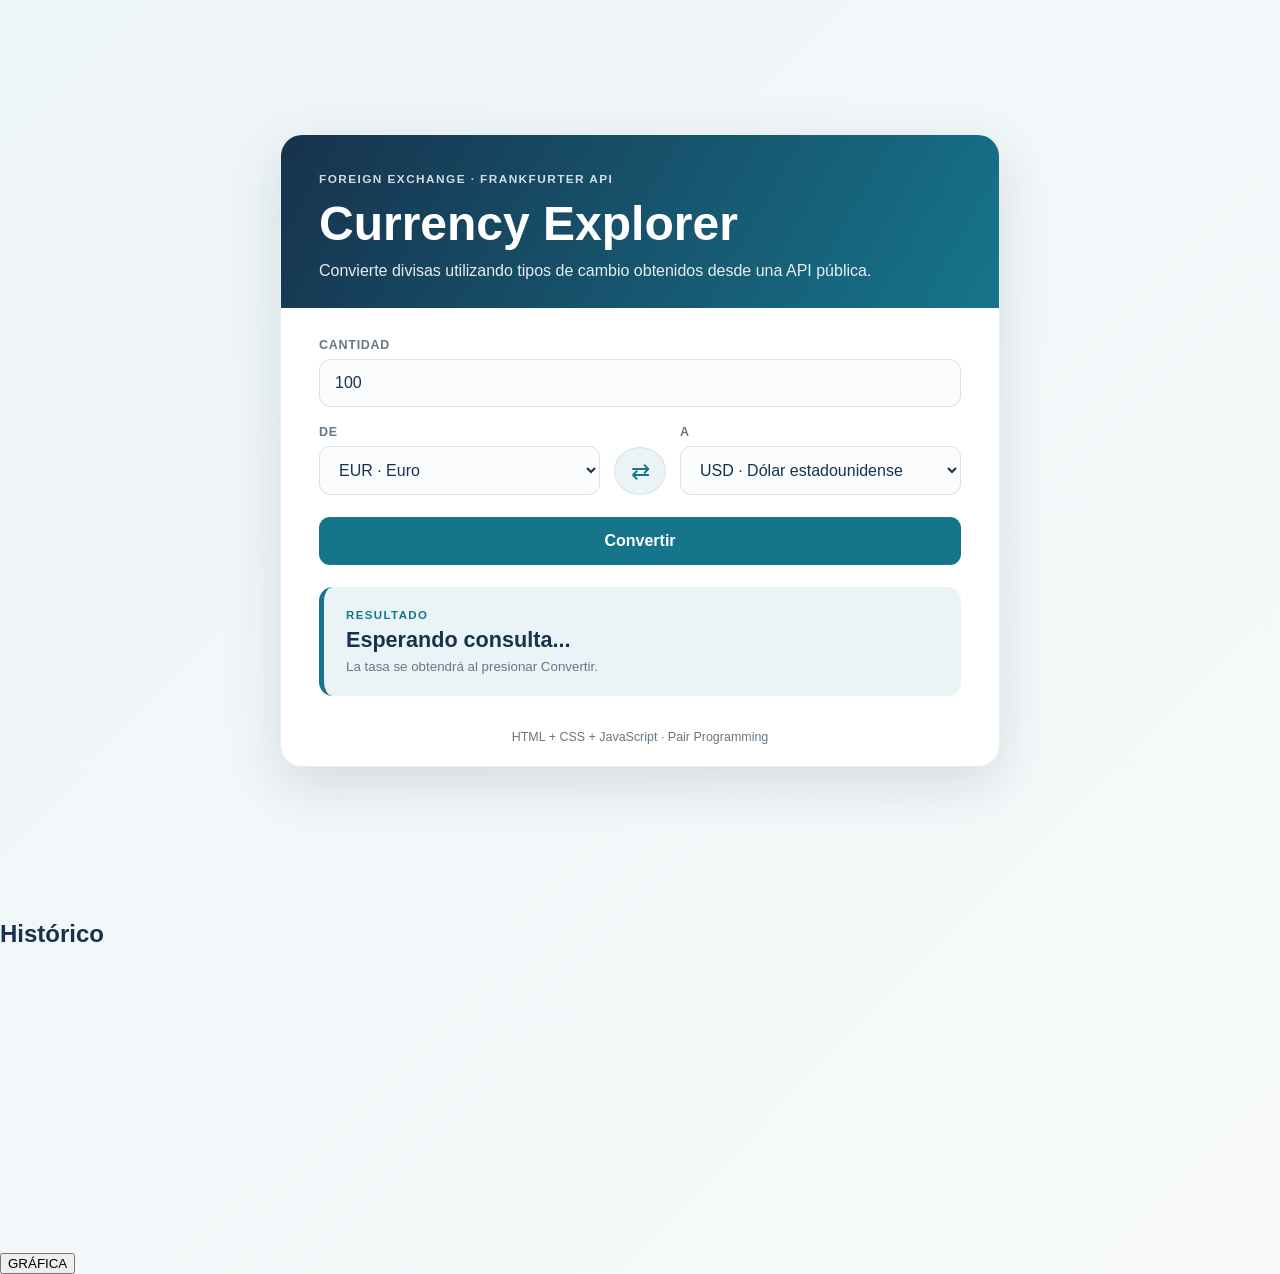
<file: index.html>
<!DOCTYPE html>
<html lang="es">
<head>
  <meta charset="UTF-8">
  <meta name="viewport" content="width=device-width, initial-scale=1.0">
  <title>Currency Explorer</title>
  <link rel="stylesheet" href="css/styles.css">
</head>
<body>
  <main class="app-shell">
    <section class="converter-card" aria-labelledby="app-title">
      <header class="hero">
        <span class="eyebrow">FOREIGN EXCHANGE · FRANKFURTER API</span>
        <h1 id="app-title">Currency Explorer</h1>
        <p>Convierte divisas utilizando tipos de cambio obtenidos desde una API pública.</p>
      </header>

      <section class="panel">
        <div class="field field-full">
          <label for="cantidad">Cantidad</label>
          <input type="number" id="cantidad" value="100" min="0" step="any">
        </div>

        <div class="currency-grid">
          <div class="field">
            <label for="origen">De</label>
            <select id="origen">
              <option value="EUR" selected>EUR · Euro</option>
              <option value="USD">USD · Dólar estadounidense</option>
              <option value="MXN">MXN · Peso mexicano</option>
              <option value="GBP">GBP · Libra esterlina</option>
              <option value="JPY">JPY · Yen japonés</option>
            </select>
          </div>

          <button id="intercambiar" class="swap" type="button" aria-label="Intercambiar monedas" title="Intercambiar monedas">⇄</button>

          <div class="field">
            <label for="destino">A</label>
            <select id="destino">
              <option value="USD" selected>USD · Dólar estadounidense</option>
              <option value="EUR">EUR · Euro</option>
              <option value="MXN">MXN · Peso mexicano</option>
              <option value="GBP">GBP · Libra esterlina</option>
              <option value="JPY">JPY · Yen japonés</option>
            </select>
          </div>
        </div>

        <button id="convertir" class="primary" type="button">Convertir</button>

        <section id="resultado" class="result" aria-live="polite">
          <span class="result-label">RESULTADO</span>
          <strong id="resultadoTexto">Esperando consulta...</strong>
          <small id="detalleTasa">La tasa se obtendrá al presionar Convertir.</small>
        </section>
      </section>

      <footer class="footer-note">HTML + CSS + JavaScript · Pair Programming</footer>
    </section>
  </main>
  <section>
  <h2>Histórico</h2>
  <button id="verHistorico">GRÁFICA</button>
  <canvas id="grafica" width="600" height="300"></canvas>
</section>
  <script src="js/code.js"></script>
</body>
</html>
</file>
<file: css/styles.css>
:root {
  --ink:#17324d; --teal:#16758b; --teal-dark:#10586a; --soft:#eaf4f7;
  --paper:#ffffff; --muted:#667785; --line:#d7e2e8; --warn:#fff4e5;
}
*{box-sizing:border-box}
body{margin:0;font-family:Calibri,Arial,sans-serif;color:var(--ink);background:linear-gradient(135deg,#eef5f7,#f8fafb);min-height:100vh}
.app-shell{min-height:100vh;display:grid;place-items:center;padding:32px 18px}
.converter-card{width:min(720px,100%);background:var(--paper);border-radius:22px;box-shadow:0 18px 55px rgba(23,50,77,.14);overflow:hidden;border:1px solid rgba(23,50,77,.08)}
.hero{padding:34px 38px 25px;background:linear-gradient(120deg,var(--ink),var(--teal));color:white}
.eyebrow{display:inline-block;font-size:.74rem;font-weight:700;letter-spacing:.12em;opacity:.82;margin-bottom:10px}
h1{font-size:clamp(2rem,5vw,3rem);margin:0 0 8px}.hero p{margin:0;max-width:560px;line-height:1.5;opacity:.9}
.panel{padding:30px 38px 34px}.field{display:flex;flex-direction:column;gap:7px}.field label{font-size:.78rem;font-weight:700;letter-spacing:.06em;color:var(--muted);text-transform:uppercase}
input,select{width:100%;padding:14px 15px;border:1px solid var(--line);border-radius:11px;background:#fbfcfd;color:var(--ink);font:inherit;outline:none;transition:.2s}
input:focus,select:focus{border-color:var(--teal);box-shadow:0 0 0 3px rgba(22,117,139,.12)}
.currency-grid{display:grid;grid-template-columns:1fr 52px 1fr;gap:14px;align-items:end;margin:18px 0 22px}.swap{height:48px;border-radius:50%;border:1px solid var(--line);background:var(--soft);font-size:1.45rem;color:var(--teal);cursor:pointer}.swap:hover{transform:translateY(-1px);background:#dceef2}
.primary{width:100%;border:0;border-radius:11px;padding:15px 18px;background:var(--teal);color:white;font-weight:700;font-size:1rem;cursor:pointer}.primary:hover{background:var(--teal-dark)}.primary:disabled{opacity:.55;cursor:wait}
.result{margin-top:22px;padding:22px;border-radius:14px;background:var(--soft);border-left:5px solid var(--teal);display:grid;gap:6px}.result-label{font-size:.72rem;font-weight:700;letter-spacing:.12em;color:var(--teal)}.result strong{font-size:1.35rem}.result small{color:var(--muted)}
.result.error{background:var(--warn);border-left-color:#b56b13}.footer-note{text-align:center;padding:0 20px 22px;color:var(--muted);font-size:.78rem}

/* ===== MISIÓN 10: controles cómodos para el dedo ===== */
input, select { min-height: 48px; }
.primary { min-height: 48px; }
.swap:disabled { opacity: .55; cursor: wait; }

/* ===== MISIÓN 10: diseño responsive para celular ===== */
@media (max-width: 600px) {
  .app-shell { padding: 16px 12px; }
  .hero, .panel { padding-left: 22px; padding-right: 22px; }
  .hero { padding-top: 26px; }

  .currency-grid {
    grid-template-columns: 1fr;
    gap: 10px;
  }

  .swap {
    justify-self: center;
    width: 48px;
    height: 48px;
    transform: rotate(90deg);
  }
  .swap:hover { transform: rotate(90deg); }

  .field label { font-size: .72rem; }
  .result strong { font-size: 1.15rem; }
}
</file>
